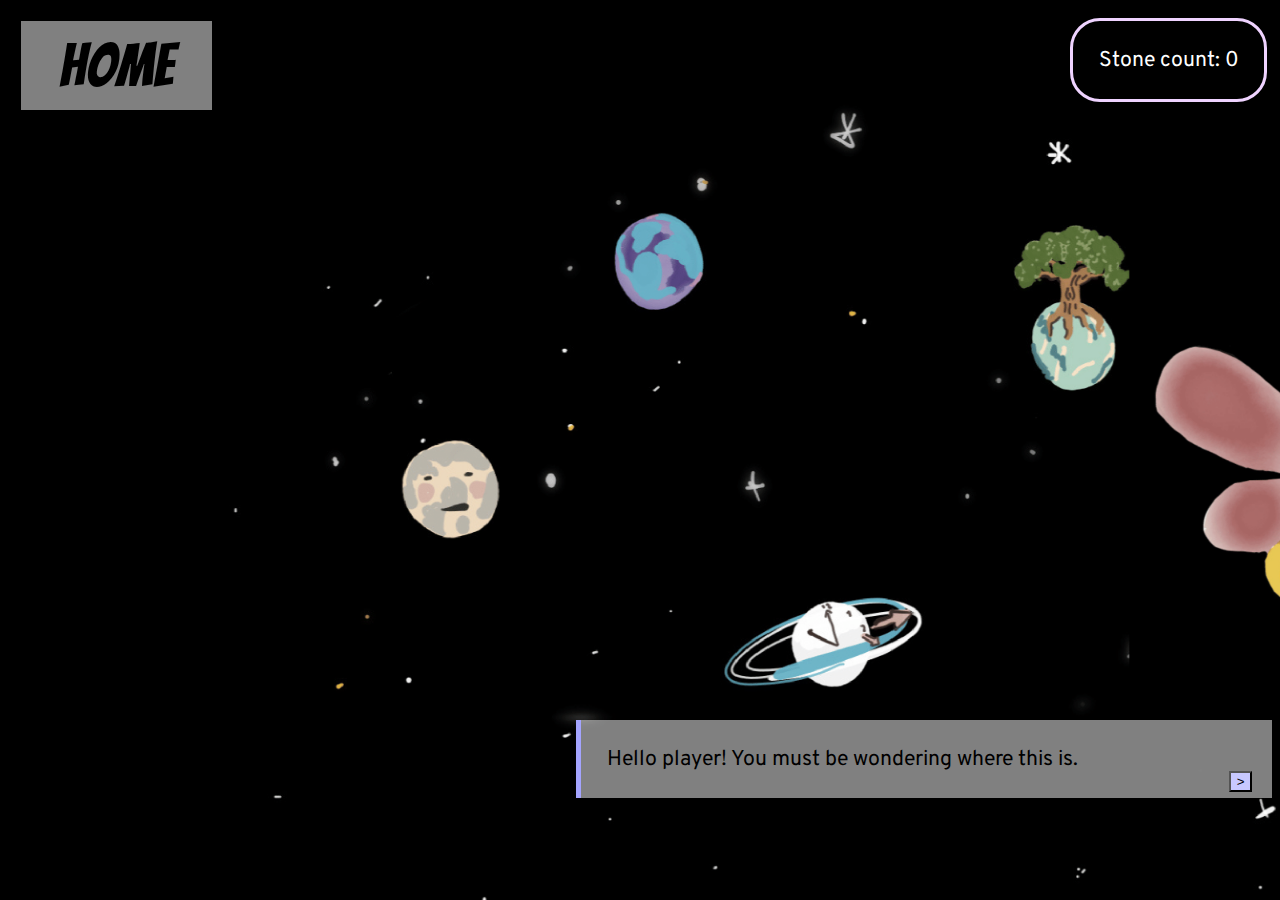
<file: index.html>
<!DOCTYPE HTML>
<html>
	<head>
		<title></title>
        <link rel="icon" type="image/png" href="images/favicon.png">
        <link rel = "stylesheet" href = "main.css" />
		<style></style>
        <script src = "datafiles/questions.js"></script>
        <script src = "datafiles/information.js"></script>
        <script src="scripts/main.js"></script>
		<script>

		</script>
	</head>
		
	<body id = "body" onload = "initialize();">
        <div id="title"></div>
        <div id="npc"></div>
        <div id="information"></div>
        <div id="stone">Stone count: <span id="stoneCount"></span></div>
        <div id="navigation">
            
        </div>

        <div class="canvas-container">
            <button onclick = "enterNewPage();" id="enterButton">Enter</button>
            <canvas id="canvas1"></canvas>
            <script src = "scripts/map.js"></script>
        </div>  
	</body>
</html>
</file>
<file: main.css>
@font-face {
    font-family: bangers;
    src: url(fonts/Bangers-Regular.ttf);
}
@font-face {
    font-family: overpass;
    src: url(fonts/overpass.ttf);
}
body{
    background-repeat: no-repeat;
    background-position: left center;
    background-attachment: fixed;
    background-size: cover;
}
#title{
    display:inline;
    position:absolute;
    background-color:rgba(255,255,255,0.5);
    padding:1% 3% 1% 3%;
    margin:1%;
    font-family:'bangers';
    font-size:45pt;
}
.dialogueDiv{
    border-left:5px solid rgb(164, 164, 255);
    padding:2%;
    display:inline-block;
    position: absolute;
    font-family: 'overpass';
    font-size:16pt;
    width:50%;
    background-color:rgba(255,255,255,0.5);
    top:80%;
    left:45%;
}
.nextArrow{
    position: absolute;
    top:65%;
    left:90%;
    margin-left:2vw;
    background-color: rgb(200, 200, 255);
    transition-duration: 0.4s;
}
.nextArrow:hover {
    background-color: rgb(103, 103, 255);
    color: white;
}
.nextPageButton{
    position: absolute;
    font-family: 'overpass';
    font-size:20pt;
    top:50%;
    left:45%;
    padding:3%;

    background-color: rgb(200, 200, 255);
    transition-duration: 0.4s;
}
.nextPageButton:hover {
    background-color: rgb(103, 103, 255);
    color: white;
}
#stone{
    background-color:rgba(0, 0, 0, 0.502);
    color: white;
    position: absolute;
    top:2%;
    right:1%;
    font-family: 'overpass';
    font-size:16pt;
    border: 3px solid rgb(239, 211, 255);
    border-radius:30px;
    padding: 2%;
}
.questionDiv{
    border:5px solid rgb(164, 164, 255);
    border-radius:30px;
    padding:2%;
    display:inline-block;
    position: absolute;
    font-family: 'overpass';
    font-size:16pt;
    width:50%;
    background-color:rgba(255,255,255,0.5);
    bottom:5%;
    left:45%;
}
.questionSubmitButton{
    margin-top:2vh;
    background-color: rgb(200, 200, 255);
    transition-duration: 0.4s;
    font-family:'overpass';

}
.questionSubmitButton:hover {
    background-color: rgb(103, 103, 255);
    color: white;
}
.questionItself{
    font-size:25pt;
}
/* following radio design is from https://codepen.io/AbubakerSaeed/pen/MWaEqJP*/
.rad-label {
    display: flex;
    align-items: center;
    font-family:'overpass';
  
    border-radius: 100px;
    padding: 14px 16px;
    margin: 10px 0;
  
    cursor: pointer;
    transition: .3s;
  }
  
  .rad-label:hover,
  .rad-label:focus-within {
    background: hsla(0, 0%, 80%, .14);
  }
  
  .rad-input {
    position: absolute;
    left: 0;
    top: 0;
    width: 1px;
    height: 1px;
    opacity: 0;
    z-index: -1;
  }
  
  .rad-design {
    width: 22px;
    height: 22px;
    border-radius: 100px;
  
    background: linear-gradient(to right bottom, hsl(290, 97%, 62%), hsl(225, 97%, 62%));
    position: relative;
  }
  
  .rad-design::before {
    content: '';
  
    display: inline-block;
    width: inherit;
    height: inherit;
    border-radius: inherit;
  
    background: hsl(0, 0%, 90%);
    transform: scale(1.1);
    transition: .3s;
  }
  
  .rad-input:checked+.rad-design::before {
    transform: scale(0);
  }
  
  .rad-text {
    color: hsl(0, 0%, 20%);
    margin-left: 14px;
    letter-spacing: 3px;
    font-size: 18px;
    font-weight: 900;
    font-family:'overpass';
  
    transition: .3s;
  }
  
  .rad-input:checked~.rad-text {
    color: hsl(0, 0%, 0%);
  }

.canvas-container{
  position: relative;
}
  .gameItems{
    width:25%;
  }

#canvas1 {
  width: 400px;
  height: 300px;
  border: 5px solid rgb(164, 164, 255);
  background: black;
  position: absolute;
  top: 50%;
  left: 50%;
  transform: translate(-170%, 130%);
}
.resultDiv{
    border-left:5px solid rgb(164, 164, 255);
    padding:2%;
    display:inline-block;
    position: absolute;
    font-family: 'overpass';
    font-size:16pt;
    width:50%;
    background-color:rgba(255,255,255,0.5);
    top:20%;
    left:45%;
}
.disclaimerDiv{
    padding:2%;
    display:inline-block;
    position: absolute;
    font-family: 'overpass';
    font-size:10pt;
    width:96%;
    background-color:rgba(255,255,255,0.5);
    top:40%;
    left:0%;
}

#enterButton {
  z-index: 1000;
  position: absolute;
  left: 13%;
  top: 80%;
  transform: translate(140%, 1700%);
  margin-top:2vh;
  background-color: rgb(200, 200, 255);
  font-size: 20px;
  transition-duration: 0.4s;
  font-family:'overpass';
}

#enterButton:hover {
  background-color: rgb(103, 103, 255);
  color: white;
}

.gameInteraction{
    border-left:5px solid rgb(164, 164, 255);
    padding:2%;
    display:inline-block;
    position: absolute;
    font-family: 'overpass';
    font-size:16pt;
    width:50%;
    background-color:rgba(255,255,255,0.5);
    top:80%;
    left:45%;
}
</file>
